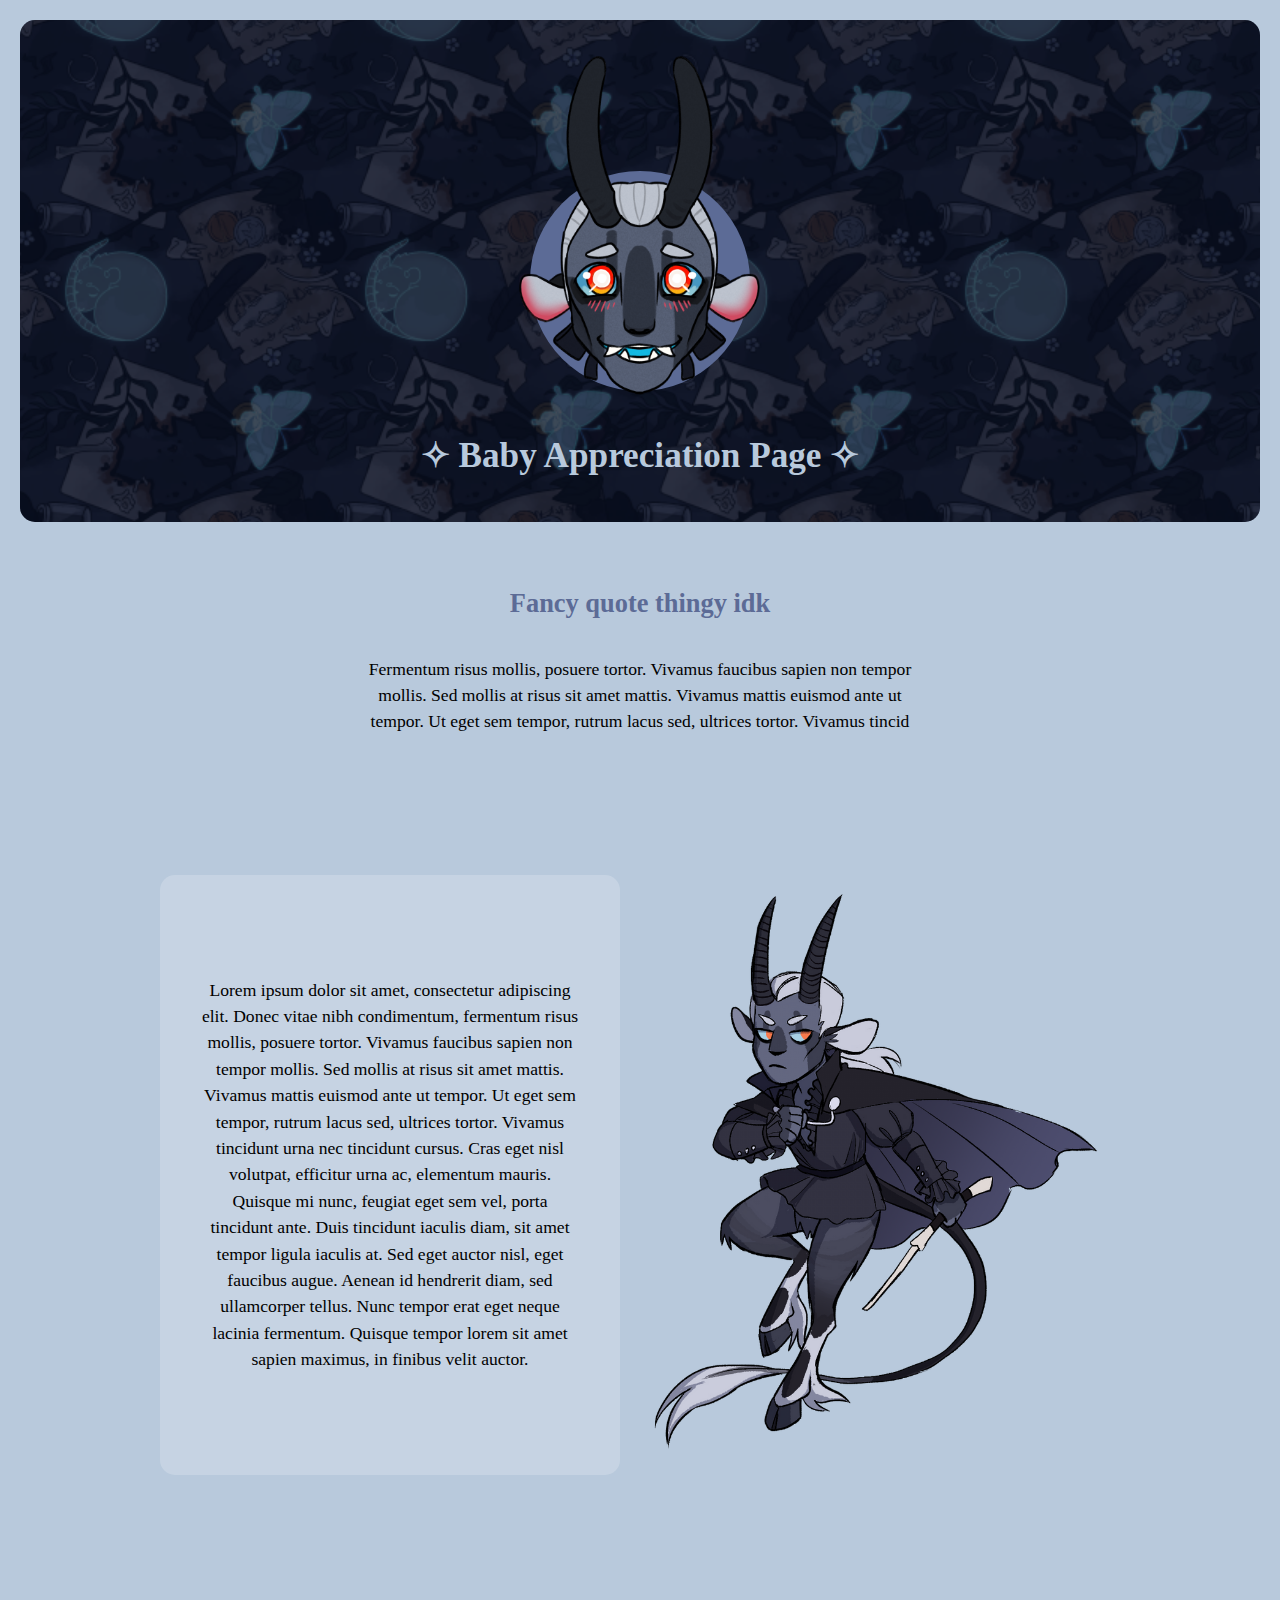
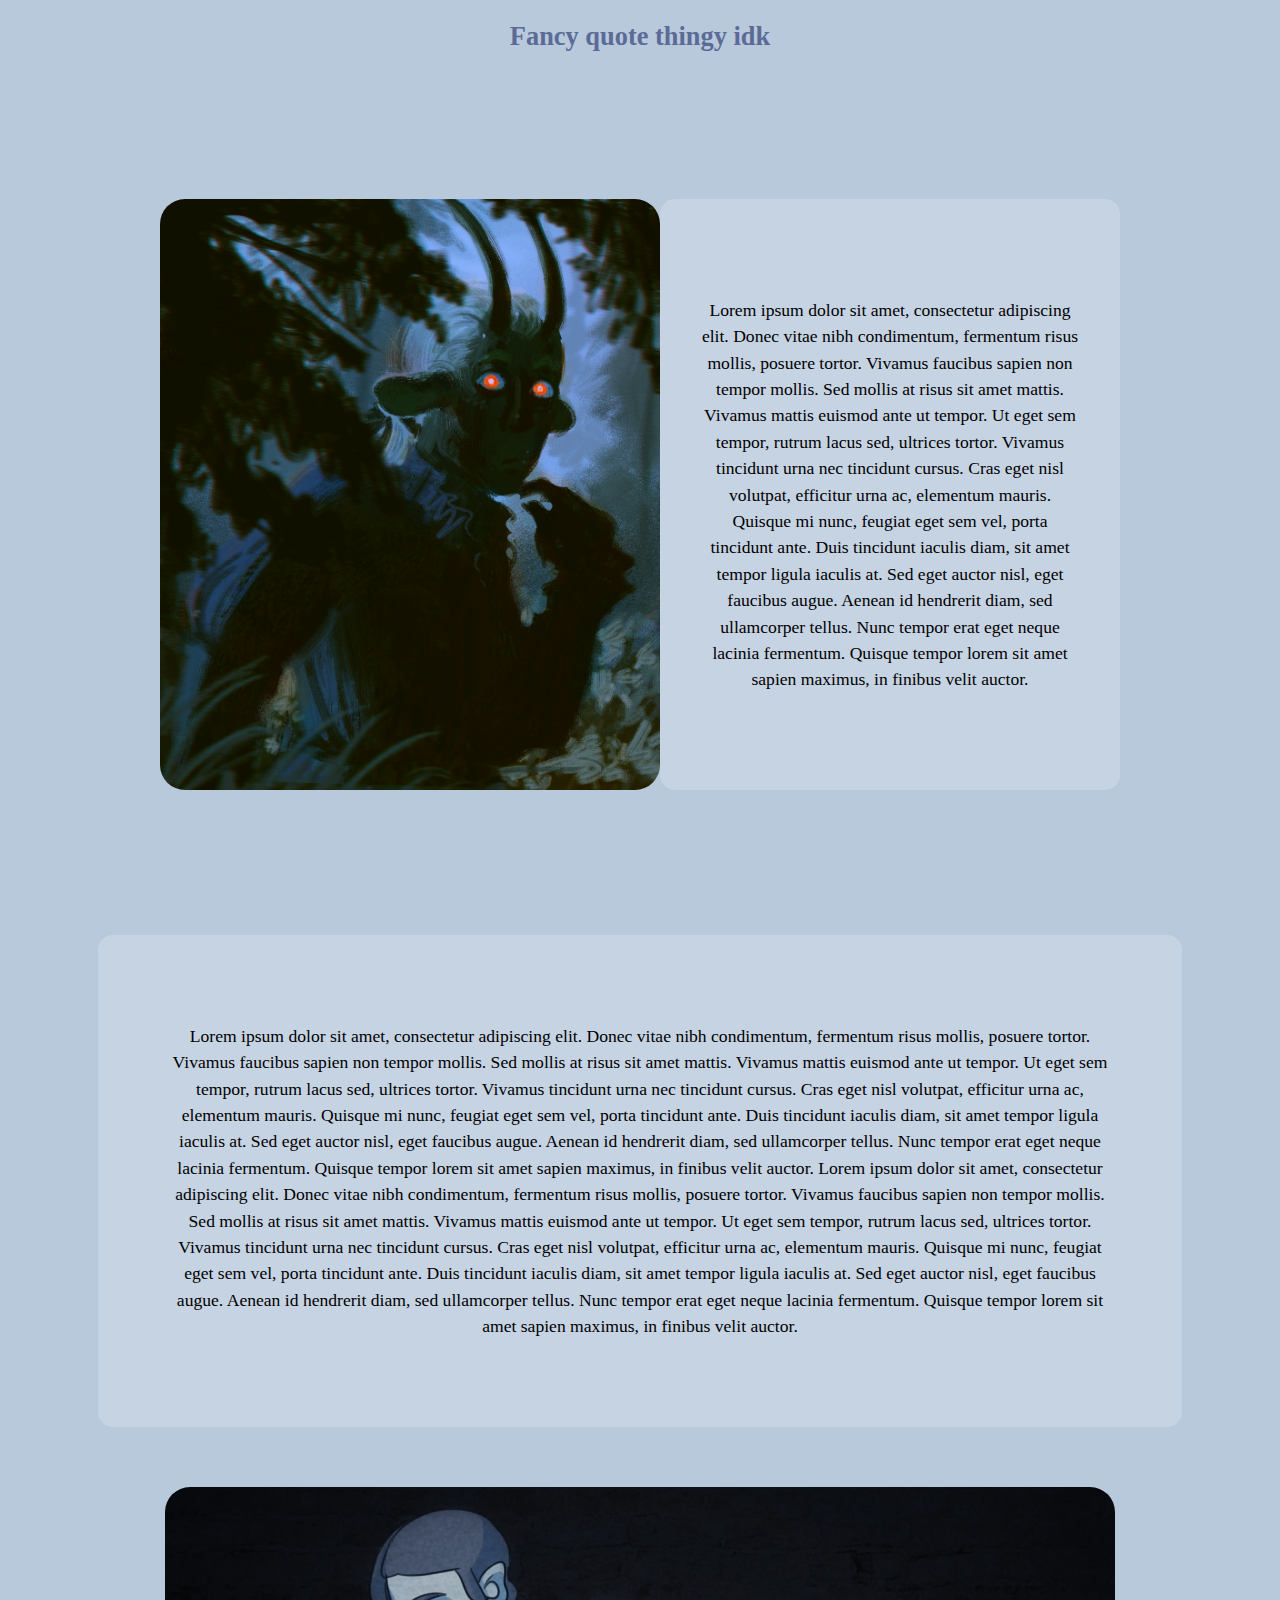
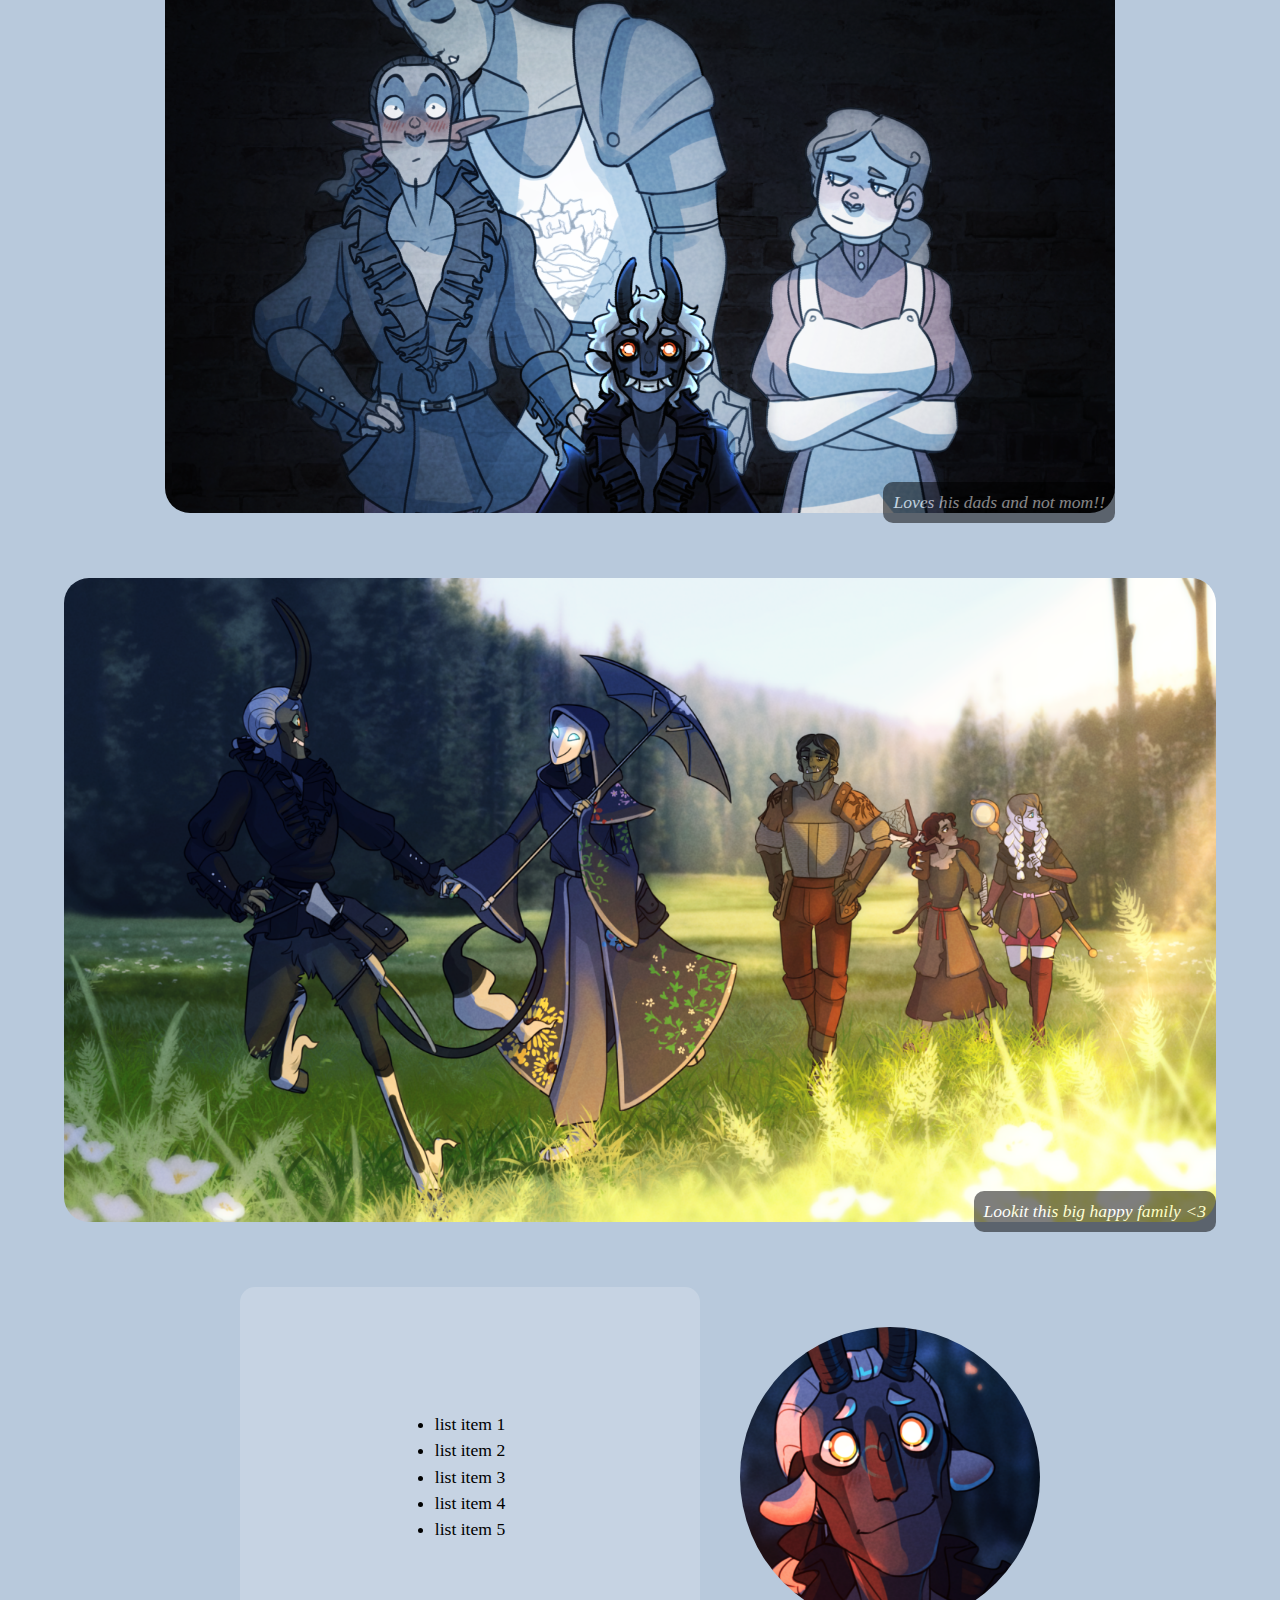
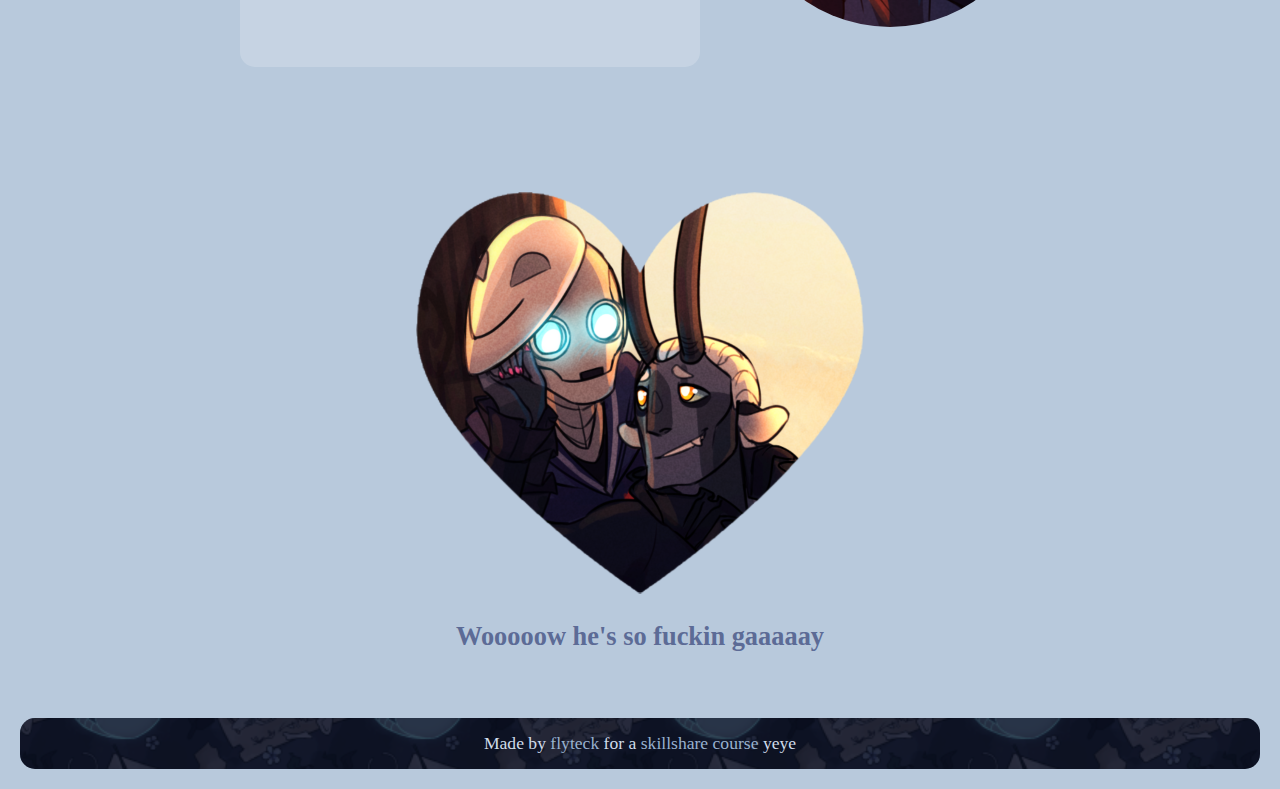
<file: index.html>
<!DOCTYPE html>
<html>
<head>
	<title>Baby Appreciation Page</title>
	<link rel="stylesheet" type="text/css" href="css/baby.css">
	<meta name="viewport" content="width=device-width">
	<link rel="icon" type="image/x-icon" href="symchibs1.png">
</head>
<body>
	<div class="wrapper">
		<header>
			<div class="titleimage">
				<div class="bgcircle"></div><img src="symchibs1.png" class="icon">
			</div>
			<h1 class="title lighttext">✧ Baby Appreciation Page ✧</h1>
			<br>
			<div class="boxbox"></div>
		</header>
	<div class="content">

		<h2 class="darktext quotebox">Fancy quote thingy idk</h2>
		<div class="textbox2">
			Fermentum risus mollis, posuere tortor. Vivamus faucibus sapien non tempor mollis. Sed mollis at risus sit amet mattis. Vivamus mattis euismod ante ut tempor. Ut eget sem tempor, rutrum lacus sed, ultrices tortor. Vivamus tincid
		</div>
		<div class="spacer125"></div>

		<div class="rhflex">
			<div class="textbox">
				<p>Lorem ipsum dolor sit amet, consectetur adipiscing elit. Donec vitae nibh condimentum, fermentum risus mollis, posuere tortor. Vivamus faucibus sapien non tempor mollis. Sed mollis at risus sit amet mattis. Vivamus mattis euismod ante ut tempor. Ut eget sem tempor, rutrum lacus sed, ultrices tortor. Vivamus tincidunt urna nec tincidunt cursus. Cras eget nisl volutpat, efficitur urna ac, elementum mauris. Quisque mi nunc, feugiat eget sem vel, porta tincidunt ante. Duis tincidunt iaculis diam, sit amet tempor ligula iaculis at. Sed eget auctor nisl, eget faucibus augue. Aenean id hendrerit diam, sed ullamcorper tellus. Nunc tempor erat eget neque lacinia fermentum. Quisque tempor lorem sit amet sapien maximus, in finibus velit auctor.
				</p>
			</div>
			<img class="fleximage" src="spookcerulean.png">
		</div>
		
		<div class="spacer125"></div>
		<h2 class="darktext quotebox">Fancy quote thingy idk</h2>
		<div class="spacer125"></div>

		<div class="hflex">
			<img class="fleximage roundedimage" src="spookkrooku.png">
			<div class="textbox">
				<p>Lorem ipsum dolor sit amet, consectetur adipiscing elit. Donec vitae nibh condimentum, fermentum risus mollis, posuere tortor. Vivamus faucibus sapien non tempor mollis. Sed mollis at risus sit amet mattis. Vivamus mattis euismod ante ut tempor. Ut eget sem tempor, rutrum lacus sed, ultrices tortor. Vivamus tincidunt urna nec tincidunt cursus. Cras eget nisl volutpat, efficitur urna ac, elementum mauris. Quisque mi nunc, feugiat eget sem vel, porta tincidunt ante. Duis tincidunt iaculis diam, sit amet tempor ligula iaculis at. Sed eget auctor nisl, eget faucibus augue. Aenean id hendrerit diam, sed ullamcorper tellus. Nunc tempor erat eget neque lacinia fermentum. Quisque tempor lorem sit amet sapien maximus, in finibus velit auctor.
				</p>
			</div>
		</div>

		<div class="spacer125"></div>

		<div class="textbox3">
			<p>Lorem ipsum dolor sit amet, consectetur adipiscing elit. Donec vitae nibh condimentum, fermentum risus mollis, posuere tortor. Vivamus faucibus sapien non tempor mollis. Sed mollis at risus sit amet mattis. Vivamus mattis euismod ante ut tempor. Ut eget sem tempor, rutrum lacus sed, ultrices tortor. Vivamus tincidunt urna nec tincidunt cursus. Cras eget nisl volutpat, efficitur urna ac, elementum mauris. Quisque mi nunc, feugiat eget sem vel, porta tincidunt ante. Duis tincidunt iaculis diam, sit amet tempor ligula iaculis at. Sed eget auctor nisl, eget faucibus augue. Aenean id hendrerit diam, sed ullamcorper tellus. Nunc tempor erat eget neque lacinia fermentum. Quisque tempor lorem sit amet sapien maximus, in finibus velit auctor. Lorem ipsum dolor sit amet, consectetur adipiscing elit. Donec vitae nibh condimentum, fermentum risus mollis, posuere tortor. Vivamus faucibus sapien non tempor mollis. Sed mollis at risus sit amet mattis. Vivamus mattis euismod ante ut tempor. Ut eget sem tempor, rutrum lacus sed, ultrices tortor. Vivamus tincidunt urna nec tincidunt cursus. Cras eget nisl volutpat, efficitur urna ac, elementum mauris. Quisque mi nunc, feugiat eget sem vel, porta tincidunt ante. Duis tincidunt iaculis diam, sit amet tempor ligula iaculis at. Sed eget auctor nisl, eget faucibus augue. Aenean id hendrerit diam, sed ullamcorper tellus. Nunc tempor erat eget neque lacinia fermentum. Quisque tempor lorem sit amet sapien maximus, in finibus velit auctor. 
			</p>
		</div>

		<div class="captionedimage">
			<img src="familyphoto.png">
			<div class="caption">Loves his dads and not mom!!</div>
		</div>

		<div class="captionedimage">
			<img src="grouppic.png">
			<div class="caption">Lookit this big happy family <3</div>
		</div>

		<div class="listflex">
			<div class="listbox">
				<ul>
					<li>list item 1</li>
					<li>list item 2</li>
					<li>list item 3</li>
					<li>list item 4</li>
					<li>list item 5</li>
				</ul>
			</div>
			<img src="bappy.png" class="roundimage">
		</div>

		<div class="spacer125"></div>

		<img src="heart-image.png" class="heartimage">
		<h2 class="darktext quotebox">Wooooow he's so fuckin gaaaaay</h2>

	</div>
	<footer>
		<div style="z-index: 2;position: relative">Made by <a href="https://www.deviantart.com/flyteck">flyteck</a> for a <a href="https://www.skillshare.com/classes/Hand-Coding-Your-First-Website-HTML-and-CSS-Basics-Original">skillshare course</a> yeye</div>
		<div class="boxbox"></div>
	</footer>
	</div>
</body>

</html>
</file>
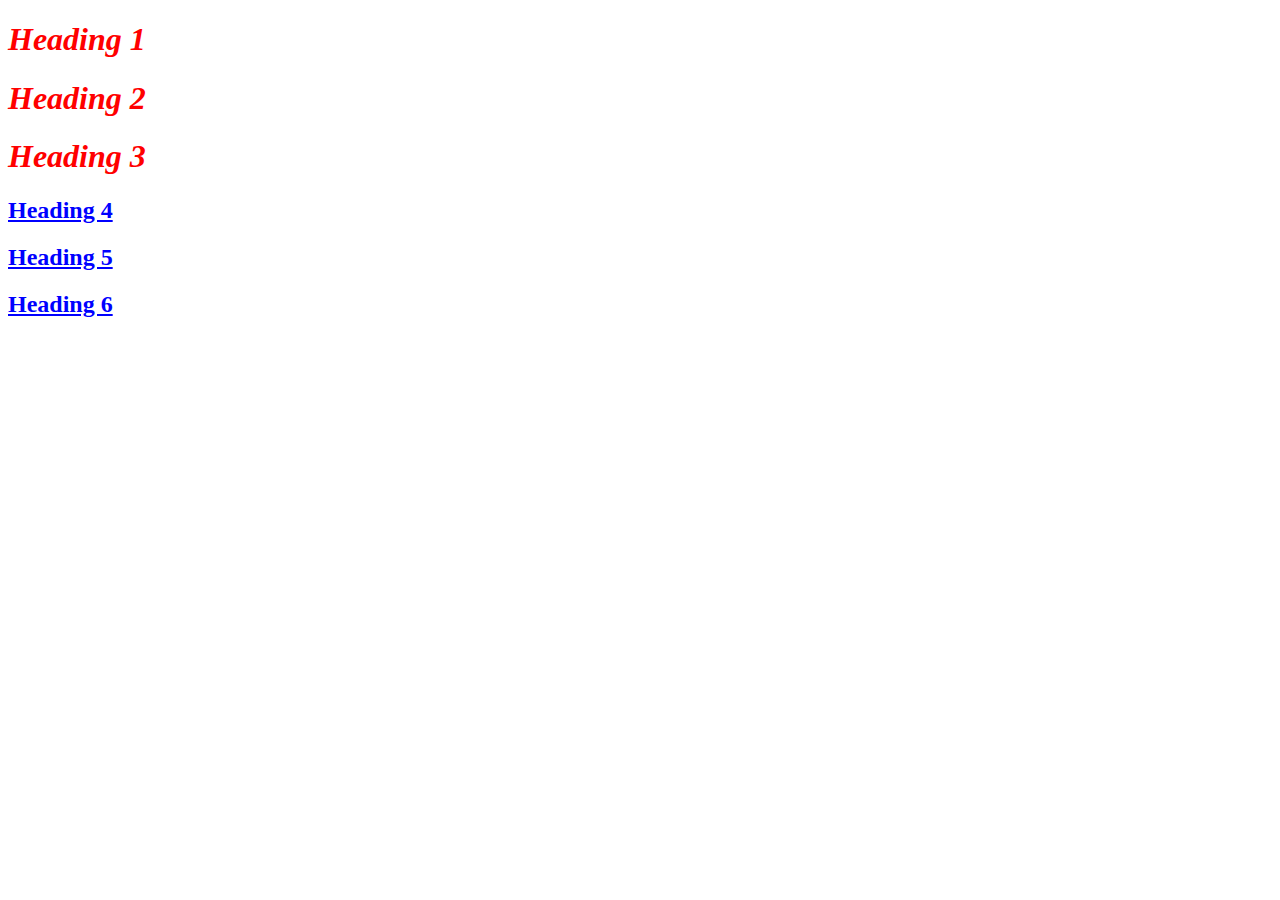
<file: cssstyle.html>
<!DOCTYPE html>
<html>
<head>
	<title>Hi I'm a webpage</title>
	<link rel="stylesheet" type="text/css" href="css/test.css">
</head>
<body>

<h1>Heading 1</h1>
<h1>Heading 2</h1>
<h1>Heading 3</h1>

<h2>Heading 4</h2>
<h2>Heading 5</h2>
<h2>Heading 6</h2>

</body>

</html>
</file>
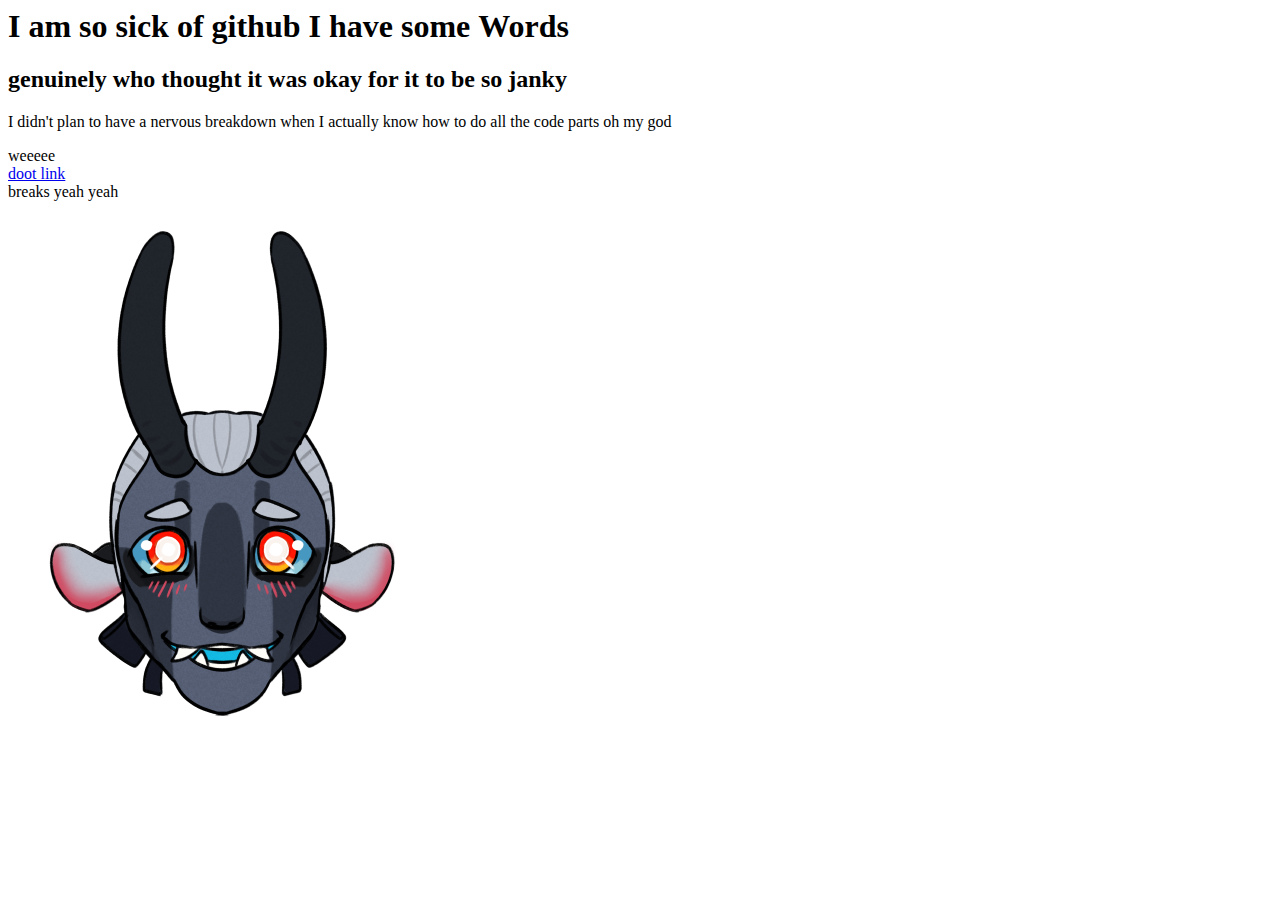
<file: elements.html>
<html>
<head>
	<title>thisisthetitlelol</title>
</head>
<body>
<h1 class="testing">I am so sick of github I have some <b>Words</b></h1>
<h2>genuinely who thought it was okay for it to be so janky</h2>
<p>I didn't plan to have a nervous breakdown when I actually know how to do all the code parts oh my god</p>

<div>weeeee
	<div> <a href="https://www.etsy.com/ca/?ref=lgo" target="_blank">doot link</a>
		<br>
		breaks yeah yeah
	</div>
	<img src="symchibs1.png">
</div>
</body>
</html>
</file>
<file: css/baby.css>
html {
	text-align: center;
}

body {
	text-align: center;
	background: #B8C9DC;
	margin: 0 auto;
	padding: 0;
	font-size: 1.1em;
}

p {
	text-indent: none;
	padding: 40px;
}

img {
	max-width: 100%;
	border-radius: 25px;
}

.wrapper {
	padding: 20px;
	position: relative;
}

.content {
	padding: calc(5vw - 20px);
}

header, footer {
	background: #0A1023;
	position: relative;
	padding: 15px 0;
	width: 100%;
	min-width:800px;
	overflow: hidden;
	margin: auto;
	border-radius: 15px;
}

footer {
	color: #D0DCEB;
}

footer a {
	color: #98B1CF;
	text-decoration: none;
}

footer a:hover {
	color: white;
}

.title {
	margin: 10px 0;
	z-index:2;
	position: relative;
}

.lighttext {
	color: #B8C9DC;
}

.darktext {
	color: #5C6B96;
}

.boxbox {
	width: 100%;
	height: 100%;
	background: url("tilingpattern.png");
	position: absolute;
	background-repeat: repeat;
	background-size: 300px;
	top: 0;
	left: 0;
}

.titleimage {
	margin: auto;
	position: relative;
}

.icon {
	z-index:3;
	position: relative;
	width:300px;
}

.bgcircle {
	width: 220px;
	height: 220px;
	background: #5C6B96;
	position: absolute;
	border-radius: 100%;
	margin: auto;
	left: 0;
	right: 0;
	top: 35%;
	z-index:2;
}

.quotebox {
	font-family: cursive;
}

.spacer125 {
	height: 125px;
	width: 100%;
}

.hflex, .rhflex, .listflex {
	display: flex;
	flex-direction: row;
	justify-content: center;
	align-items: stretch;
}

.fleximage {
	width: 50%;
	max-width: 500px;
	align-self: center;
}

.roundimage {
	width: 300px;
	border-radius: 100%;
	margin: 40px 0 40px 40px;
}

.heartimage {
	max-width: 80%;
}

.textbox {
	width: 40%;
	line-height: 1.5;
	display: flex;
	align-items: center;
	background: rgba(265,265,265,0.2);
	border-radius: 15px;

}

.listbox {
	width: 40%;
	line-height: 1.5;
	background: rgba(265,265,265,0.2);
	border-radius: 15px;
	display: flex;
	align-items: center;
	justify-content: center;

}

.listbox ul {
	padding: 20px;
	text-align: left;
	text-indent: 0;
}

.textbox2 {
	max-width: 550px;
	padding: 0 15px;
	line-height: 1.5;
	margin: auto;
	padding: 15px;
}

.textbox3 {
	line-height: 1.5;
	align-items: center;
	background: rgba(265,265,265,0.2);
	border-radius: 15px;
	margin: 20px auto;
	padding: 30px;
	max-width: 80vw;
}

.captionedimage {
	position: relative;
	margin: 60px auto;
	width: fit-content;
}

.caption {
	position: absolute;
	bottom: -5px;
	right: 0;
	opacity: 0.5;
	color: white;
	background: black;
	padding: 10px;
	border-radius: 10px;
	font-style: italic;
	text-align: right;
}

/*media queries*/

@media (max-width: 1024px) {
	header, footer {
		min-width: 0;
		border-radius: 0;
	}

	.wrapper {
		padding: 0;
	}

	.textbox3 {
		max-width: 100vw;

}

@media (max-width: 768px) {

	.rhflex {
		flex-direction: column-reverse;
		align-items: center;
	}

	.hflex {
		flex-direction: column;
		align-items: center;
	}

	.fleximage, .textbox {
		width: 100%;
		max-width: 100%;
	}

	p {
		padding: 20px;
	}

	body {
		font-size: 1em;
	}

	.spacer125 {
		height: 20px;
	}

	.roundimage {
		max-width: 50%;
		margin: 20px 0 20px 10px;
	}


}
</file>
<file: css/test.css>
h1 {
	color: red;
	font-style: italic;
}

h2 {
	color: blue;
	text-decoration: underline;
}
</file>
